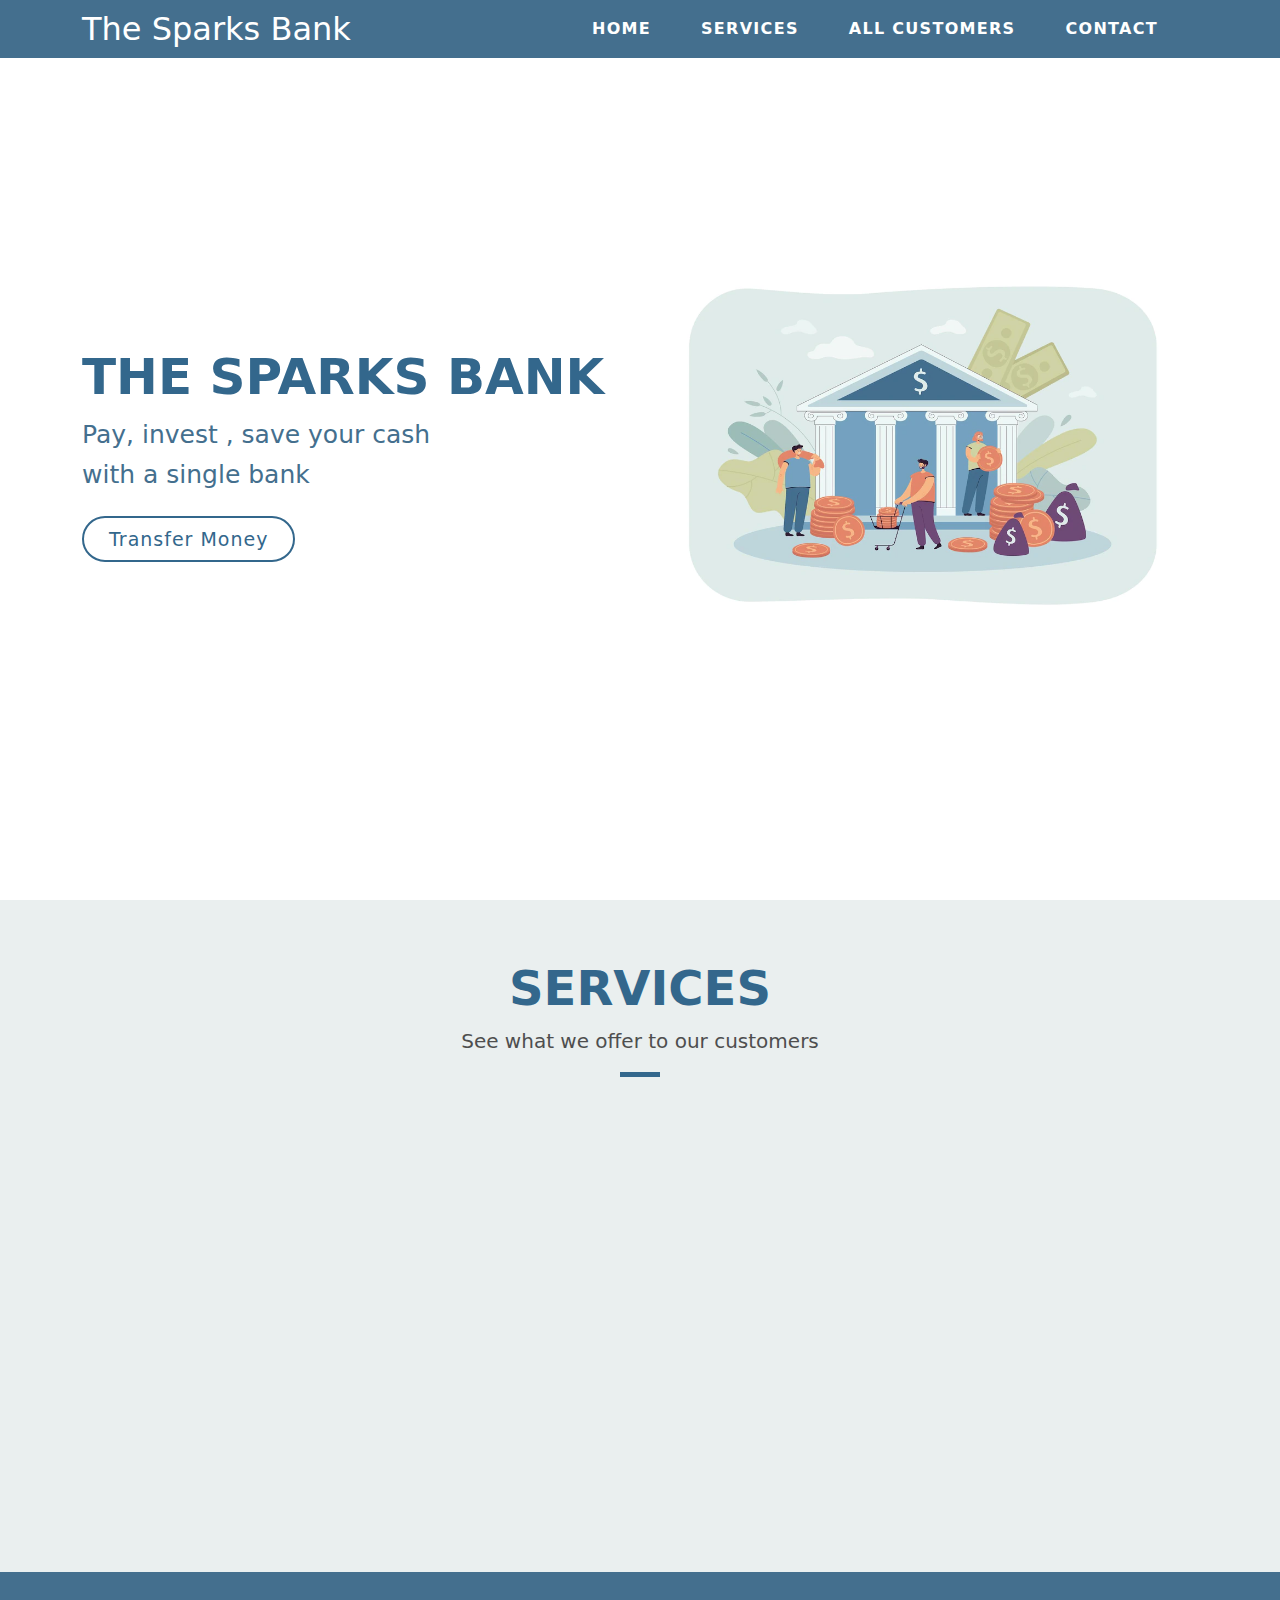
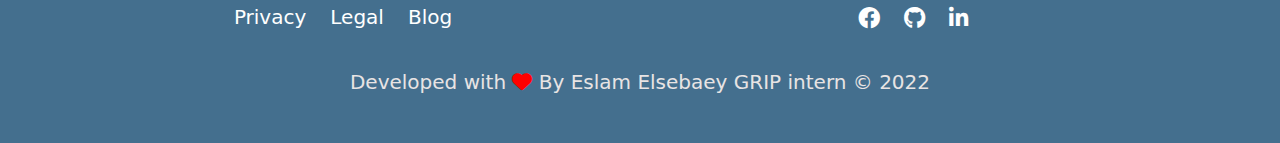
<file: index.html>
<!DOCTYPE html>
<html lang="en">

<head>
  <meta charset="UTF-8">
  <meta http-equiv="X-UA-Compatible" content="IE=edge">
  <meta name="viewport" content="width=device-width, initial-scale=1.0">
  <link rel="stylesheet" href="css/animate.css">
  <link rel="stylesheet" href="css/bootstrap.min.css" />
  <link rel="icon" href="images/tiny-people-depositing-taking-money-from-government-bank-flat-illustration_74855-17121.webp">
  <link rel="stylesheet" href="css/all.css">
<link rel="stylesheet" href="css/index.css">
  <title>The Sparks Bank</title>
</head>

<body>


    <!-- navbar -->
    <nav class="navbar navbar-expand-lg">
      <div class="container">
        <a class="navbar-brand fw-normal text-white fs-2" href="index.html">The Sparks Bank</a>
        <button class="navbar-toggler border-0" type="button" data-bs-toggle="collapse" data-bs-target="#navbarNavDropdown"
          aria-controls="navbarNavDropdown" aria-expanded="false" aria-label="Toggle navigation">
          <span class="toggle-icon">
            <i class="fa-solid fa-bars fs-4 text-white"></i>
          </span>
        </button>
        <div class="collapse navbar-collapse" id="navbarNavDropdown">
          <ul class="navbar-nav ms-auto">
            <li class="nav-item myNav-item">
              <a class="nav-link navbar-link text-uppercase text-white" aria-current="page" href="#home">Home</a>
            </li>
            <li class="nav-item myNav-item">
              <a class="nav-link navbar-link text-uppercase text-white" href="#services">services</a>
            </li>
              <li class="nav-item myNav-item">
                <a class="nav-link navbar-link text-uppercase text-white" href="customers.html">All Customers</a>
              </li>
            <li class="nav-item myNav-item">
              <a class="nav-link navbar-link text-uppercase text-white" href="#contact">Contact</a>
            </li>
          </ul>
        </div>
      </div>
    </nav>
    
    <!-- ************************************************************************************************************************* -->
     <!-- home section -->
    
    <div class="home" id="home">
        <div class="container h-100">
          <div class="row h-100 d-flex align-items-center justify-content-center">
            <div class="col-lg-6 col-md-6 infoorder wow bounceInLeft" data-wow-duration="2s" data-wow-delay="1s">
              <div class="info">
                <h1>the sparks Bank </h1>
                <h2>Pay, invest , save your cash with  a single bank</h2>
                <a href="customers.html">transfer money</a> 
              </div>
            </div>
            <div class="col-lg-6 col-md-6 imgorder wow bounceInLeft" data-wow-duration="2s">
              <div class="img">
                <img class="w-100" src="images/tiny-people-depositing-taking-money-from-government-bank-flat-illustration_74855-17121.webp" alt="">
              </div>
            </div>
          </div>
        </div>
      </div>


    <!-- ************************************************************************************************************************* -->
    
    <!-- services section -->
    <div class="services" id="services">
      <div class="container">
        <div class="row gx-5">
          <div class="col-sm-12">
            <div class="main-heading text-center">
              <h2 class="fw-bolder text-uppercase mb-2">SERVICES</h2>
              <p>See what we offer to our customers</p>
              <div class="blue-line m-auto"></div>
            </div>
          </div>
          <div class="col-lg-4 col-md-6 wow bounceInLeft" data-wow-delay="3s" data-wow-duration="2s">
            <div class="services-item text-center bg-white">
              <div
                class="services-item-circle ms-auto me-auto d-flex justify-content-center align-items-center rounded-circle">
                <span><i class="fa-solid fa-briefcase fs-1"></i></span>
              </div>
              <h3 class="fs-4 mb-3 text-capitalize">mobile banking</h3>
              <p class="lh-2">We decide to make life easy so you can now login through small application on yout mobile to get our benefits </p>
            </div>
          </div>
          <div class="col-lg-4 col-md-6 wow bounceInLeft" data-wow-delay="2s" data-wow-duration="2s">
            <div class="services-item text-center bg-white">
              <div
                class="services-item-circle ms-auto me-auto d-flex justify-content-center align-items-center rounded-circle">
                <span><i class="fa-solid fa-list-check fs-1"></i></span>
              </div>
              <h3 class="fs-4 mb-3 text-capitalize">transfer money</h3>
              <p class="lh-2">
       You can now easily transfer your money from your App to anyone you want right now , you see life is easy
              </p>
            </div>
          </div>
          <div class="col-lg-4 col-md-6 wow bounceInLeft" data-wow-duration="2s" >
            <div class="services-item text-center bg-white">
              <div
                class="services-item-circle ms-auto me-auto d-flex justify-content-center align-items-center rounded-circle">
                <span><i class="fa-solid fa-signal fs-1"></i></span>
              </div>
              <h3 class="fs-4 mb-3 text-capitalize">safe insurance</h3>
              <p class="lh-2">
             You can also join our insurance service through your App or going to the nearest branch to your home , we have great offers . come to see
              </p>
            </div>
          </div>
        </div>
      </div>
    </div>


<!-- ************************************************************************************************************************* -->
<!-- contact section -->
      <footer class="contact" id="contact">
        <div class="container">
          <div class="row">
            <div class="col-md-6 mb-3">
              <ul class="links-nav list-unstyled d-flex justify-content-center align-items-center">
                <li class="me-4"><a class="text-decoration-none text-white text-capitalize" href="#"> privacy </a></li>
                <li class="me-4"><a class="text-decoration-none text-white text-capitalize" href="#"> legal </a></li>
                <li class="me-4"><a class="text-decoration-none text-white text-capitalize" href="#"> blog </a></li>
              </ul>
            </div>
            <div class="col-md-6 mb-3">
              <ul class="social-nav list-unstyled d-flex justify-content-center align-items-center">
                <li class="me-4"><a target="_blank" href="https://www.facebook.com/eslam.elsebaey.707/"> <i class="fab fa-facebook"></i> </a></li>
                <li class="me-4"><a target="_blank" href="https://github.com/EslamElsebaey"> <i class="fab fa-github"></i> </a></li>
                <li class="me-4"><a target="_blank" href="https://www.linkedin.com/in/eslam-elsebaey-ab9564163/"> <i class="fab fa-linkedin-in"></i> </a></li>
             
              </ul>
            </div>
            <div class="col-md-12">
              <div class="me">
                <p>Developed with <i class="fas fa-heart"></i> By <a class="text-decoration-none" target="_blank" href="https://www.linkedin.com/in/eslam-elsebaey-ab9564163/">Eslam Elsebaey</a> GRIP intern  &copy; 2022</p>
              </div>
                 
            </div>
          </div>
      
        </div>
      </footer>






      

  <script src="js/wow.min.js"></script>
  <script src="js/bootstrap.bundle.min.js"></script>
  <script src="js/jquery-3.6.0.min.js"></script>
  <script  src="js/main.js"></script>
</body>

</html>
</file>
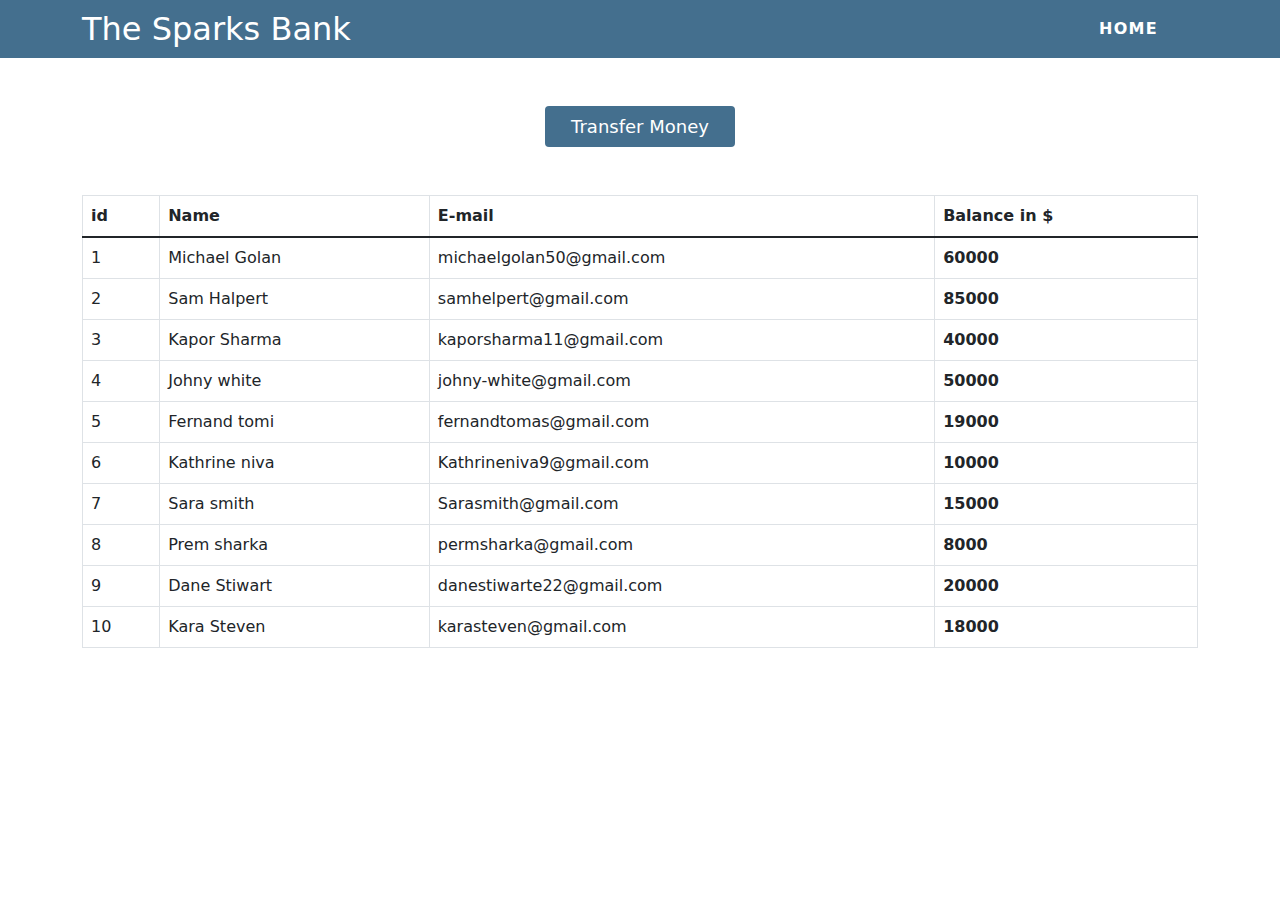
<file: customers.html>
<!DOCTYPE html>
<html lang="en">
<head>
    <meta charset="UTF-8">
    <meta http-equiv="X-UA-Compatible" content="IE=edge">
    <meta name="viewport" content="width=device-width, initial-scale=1.0">
    <link rel="icon"
        href="images/tiny-people-depositing-taking-money-from-government-bank-flat-illustration_74855-17121.webp">
        <link rel="stylesheet" href="css/animate.css">
    <link rel="stylesheet" href="css/bootstrap.min.css">
    <link rel="stylesheet" href="css/all.css">
    <link rel="stylesheet" href="css/index.css">
    <link rel="stylesheet" href="css/customers.css">
    <title>Customers</title>
</head>
<body>
    <!-- navbar -->
    <nav class="navbar navbar-expand-lg">
        <div class="container">
            <a class="navbar-brand fw-normal text-white fs-2" href="index.html">The Sparks Bank</a>
            <button class="navbar-toggler border-0" type="button" data-bs-toggle="collapse"
                data-bs-target="#navbarNavDropdown" aria-controls="navbarNavDropdown" aria-expanded="false"
                aria-label="Toggle navigation">
                <span class="toggle-icon">
                    <i class="fa-solid fa-bars fs-4 text-white"></i>
                </span>
            </button>
            <div class="collapse navbar-collapse" id="navbarNavDropdown">
                <ul class="navbar-nav ms-auto">
                    <li class="nav-item myNav-item">
                        <a class="nav-link navbar-link text-uppercase text-white" aria-current="page" href="index.html">Home</a>
                    </li>
                </ul>
            </div>
        </div>
    </nav>
    
    <!-- ************************************************************************************************************************* -->


    <!-- customers section -->
<div class="customers">
    <div class="container">
        <div class="row">
            <div class="col-md-12">
                <div class="mymodal">
                    <div class="modal-box" id="modalBox">
                        <h5 id="sendMoneyFrom" class="text-capitalize">send money from </h5>
                        <div class="inputs mt-4">
                           <select name="senderEmail" id="senderEmail" class="w-100 p-1 mb-3">
                           <option disabled selected value="">Select the Sender's Mail</option>
                           </select>
                          <select name="recieverEmail" id="recieverEmail" class="w-100 p-1 mb-3">
                            <option disabled selected value="">Select the Reciever's Mail</option>
                          </select>
                            <input type="text" placeholder="Enter amount in $"  id="amount" class="form-control mb-3">
                           
                        </div>
                        <div class="buttons text-end  me-auto">
                            <button class="btn closeBtn">Close</button>
                            <button class="btn" id="doTransferBtn">Transfer</button>
                        </div>
                    </div>
                </div>
                <div class="mainTransferBtn  text-center">
                    <button id="transferBtn" class="btn mt-5 mb-4 ">Transfer Money</button>
                </div>
                
            </div>
            <div class="col-md-12">
                <div class="table-responsive mt-4">
                    <table class="table table-hover table-bordered">
                        <thead>
                            <tr>
                                <th scope="col">id</th>
                                <th scope="col">Name</th>
                                <th scope="col">E-mail</th>
                                <th scope="col">Balance in $</th>
                            </tr>
                        </thead>
                        <tbody id="myBody">
                           
                        </tbody>    
                    </table>
                </div>
            </div>
        </div>
    </div>
</div>







<script src="js/wow.min.js"></script>
<script src="js/bootstrap.bundle.min.js"></script>
<script src="js/jquery-3.6.0.min.js"></script>
<script src="js/main.js"></script>
</body>
</html>
</file>
<file: css/index.css>
/* navbar */

.navbar {
  z-index: 999;
  background-color: #446F8E;
  padding: 0px ;
  position: fixed;
  top: 0;
  left: 0;
  width: 100%;
}
.dropdown-li:hover {
  background-color: transparent;
}
.navbar-link {
  letter-spacing: 1.3px;
  font-size: 16px;
  font-weight: 600;
  position: relative;
  padding: 0 !important;
}
.myNav-item {
  padding: 10px 40px 10px 10px;
}
.navbar-link::after {
  position: absolute;
  content: "";
  width: 0%;
  height: 2px;
background-color: #fff;
  left: 0;
  bottom: -5px;
  transition: width ease 0.3s;
}
.navbar-link::after {
  border: 0;
}
@media screen and (max-width: 992px) {
  .navbar-toggler:focus {
    box-shadow: none;
  }
}
@media screen and (min-width: 992px) {
  .navbar-link:hover::after {
    width: 80%;
  }
}

/* ***************************************************************************************************************************/

/* home section */
.home{
    height: 100vh;
   background-color: #fff;
}
.img img{
    border-radius: 30px;
}
.info h1{
    font-weight: 700;
    font-size: 50px;
    text-transform: uppercase;
     color: #33678c;
}
.info h2{
    font-size: 30px;
    color: #446F8E;
    line-height: 40px;
    margin-bottom: 30px;
}
.info a {
    background: transparent;
    border: 2px solid #33678c;
    color: #33678c;
    padding: 10px 25px;
    border-radius: 30px;
    outline: none;
    font-size: 19px;
    letter-spacing: 1px;
    transition:  all ease .3s;
    font-weight: 500;
    text-transform: capitalize;
    text-decoration: none;
}
.info a:hover{
    background-color: #33678c;
    color: #fff;
}

@media screen and (max-width:768px) {
    .imgorder{
        order: 1;
    }
    .infoorder{
        order: 2;
        display: flex;
        justify-content: center;
        align-items: center;
        text-align: center;
    }
    .home{
    height: calc(100vh - 51px);
    }
    .img{
  margin-top: 50px;
    margin-bottom: -58px;
}
   .info h1 {
        font-size: 32px;
    }
    .info h2{
        font-size: 20px;
        width: 100%;
    }
     .info a{
        padding: 8px 15px;
        font-size: 17px;
    }
}

@media screen and (min-width:768px) {
   .info h1 {
        font-size: 35px;
    }
    .info h2{
        font-size: 23px;
    }
}

@media screen and (min-width: 992px) {
   .info h1 {
        font-size: 50px;
    }
    .info h2{
        font-size: 25px;
        width: 70%;
    }
}


/* ***************************************************************************************************************************/

/* services section */

.services {
  background-color: rgb(234 239 239);
  padding: 60px 0 40px 0;

}
.services-item-circle {
  width: 120px;
  height: 120px;
  border: 10px solid #33678c;
  transition: border-color 0.6s ease, background-color 0.6s ease;
  margin-bottom: 14px;
  cursor: pointer;
}
.services-item {
  border-radius: 15px;
  box-shadow: 0 13px 8px -10px rgb(0 0 0 / 10%);
  padding: 30px 25px;
  margin-bottom: 45px;
  transition: transform ease .5s;
  cursor: pointer;
}
.services-item-circle span {
  transition: all 0.6s ease;
}
.services-item p {
  color: #4e4e4e;
}
.services-item h3 {
  color: #446F8E;
}
.services-item:hover .services-item-circle {
  border-color: #cde1f8;
  background-color: #33678c;
}
.services-item:hover .services-item-circle span {
  color: #fff;
}

.main-heading {
  margin-bottom: 60px;
}
.main-heading h2 {
  font-size: 3rem;
  color: #33678c;
}
.main-heading .blue-line {
  width: 40px;
  height: 5px;
  background-color: #33678c;
}
.main-heading p {
    font-size: 20px;
    color: #4e4e4e;
}

@media screen and (max-width : 768px) {
    .gx-5{
       --bs-gutter-x: 5px !important ;
    }
    .main-heading h2{
      font-size: 40px;
    }
}



/* ***************************************************************************************************************************/

/* contact section */


.contact {
  padding: 30px 0px;
  background-color: #446F8E;
}
.me p {
  color: #ccc;
  text-align: center;
}

.links-nav a {
    font-size: 20px;
}
.links-nav li , .social-nav li {
    margin-right: 25px;
}
.social-nav a {
    color: #fff;
    font-size: 22px;
}
.me p , .me p a {
    font-size: 20px;
    color: #e8e4e4;
}
.me p i {
    color: red;
}
</file>
<file: css/customers.css>
/*  customer section */
#transferBtn , #doTransferBtn {
    text-transform: capitalize;
    background-color: #446F8E;
    color: #fff;
    font-size: 18px;
    padding: 6px 25px;
}
.closeBtn {
    background-color: gray;
    padding: 7px 12px ;
    color: #fff;
}
.closeBtn:focus{
    box-shadow: none;
}

#transferBtn:hover , .closeBtn:hover{
    color: #fff;
}

.navbar{
    position: relative;
}

.mymodal{
    width: 100%;
    height: 100vh; 
    position: fixed;
     top: 0;
     left: 0;
     right: 0;
     bottom: 0;
     background-color: rgba(0, 0, 0, .3);
     z-index: 1000;
     display: none;
     justify-content: center;
     padding-top: 30px;
     align-items: baseline;
}
.modal-box{
    background-color: #fff;
    padding: 20px;
    border-radius: 5px;
    display: none;
}

.reciever span {
    top: 0px;
    right: 0px;
    background: #e1dede;
    padding: 5.8px;
    border-bottom-right-radius: 3px;
    border-top-right-radius: 3px;
}
#sendMoneyTo{
    font-size: 22px;
}

@media screen and (min-width:768px) {
    .modal-box{
        width: 32%;
    }
}
</file>
